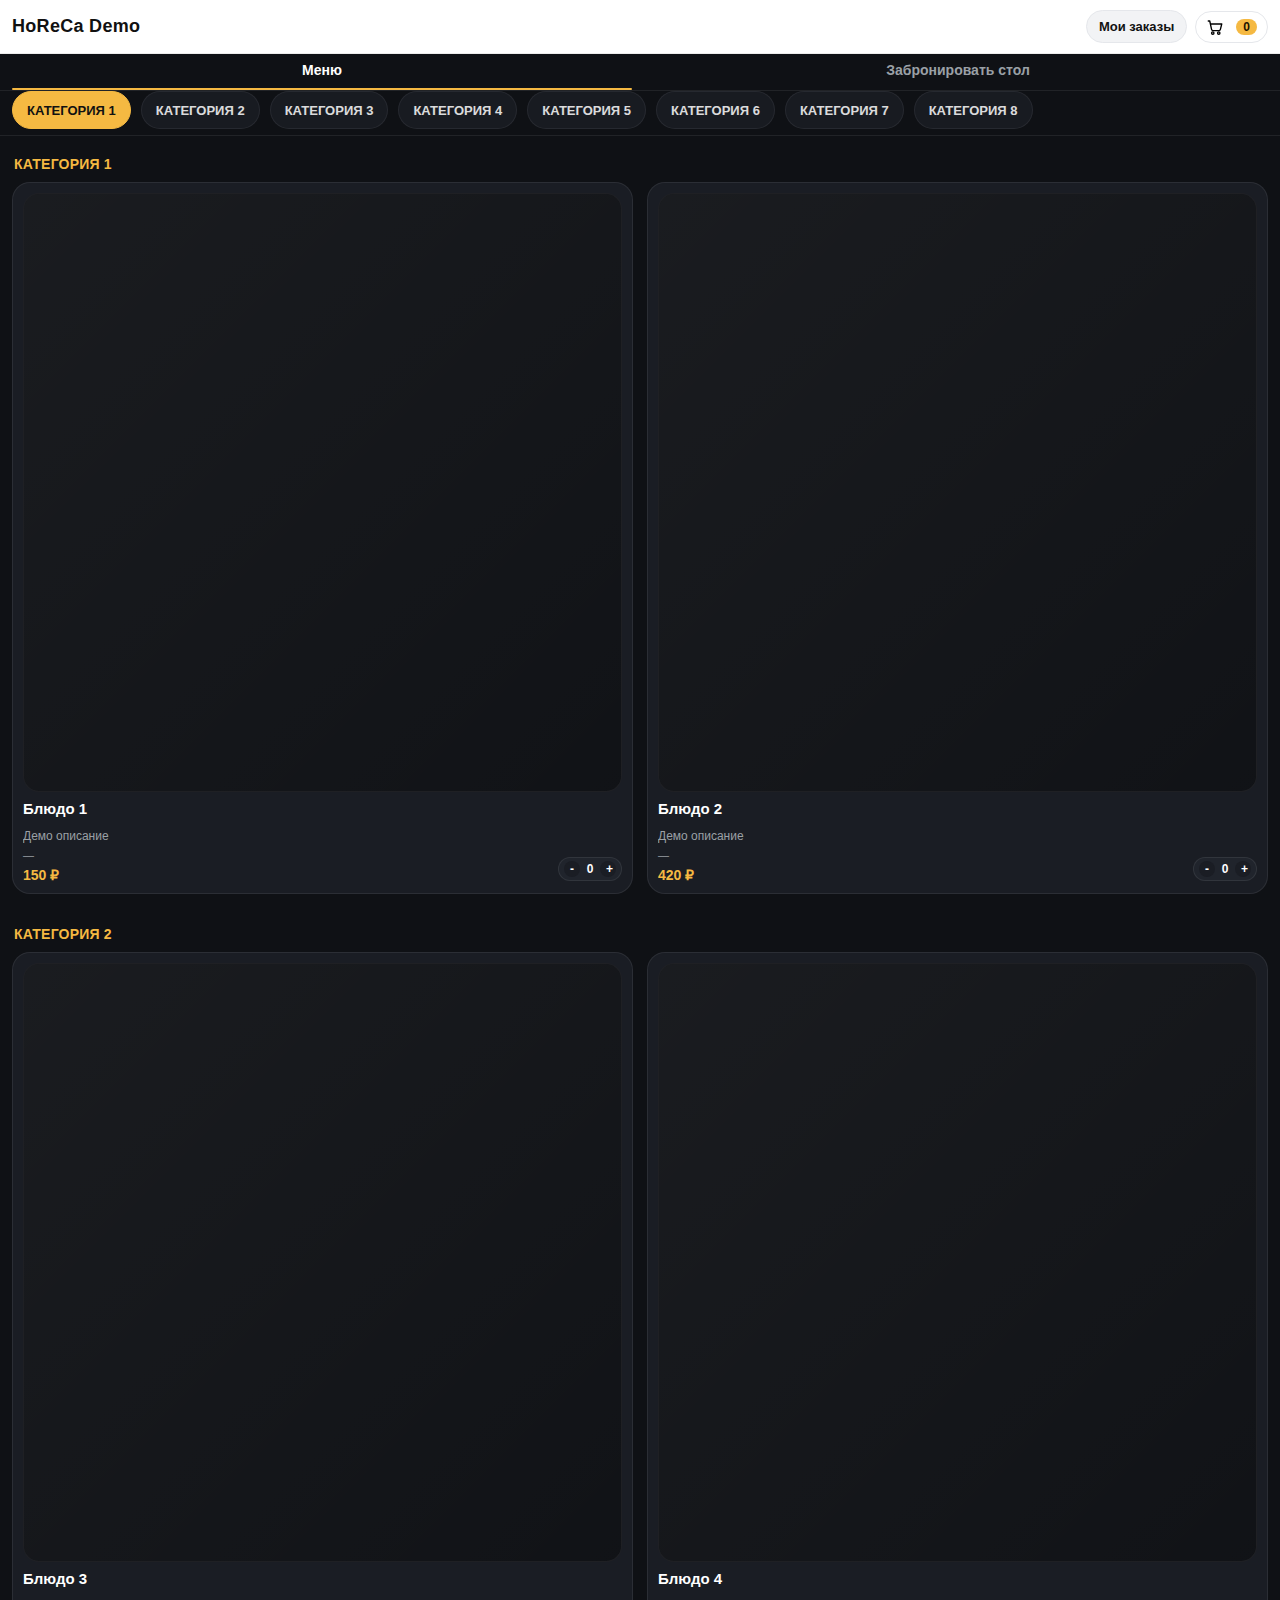
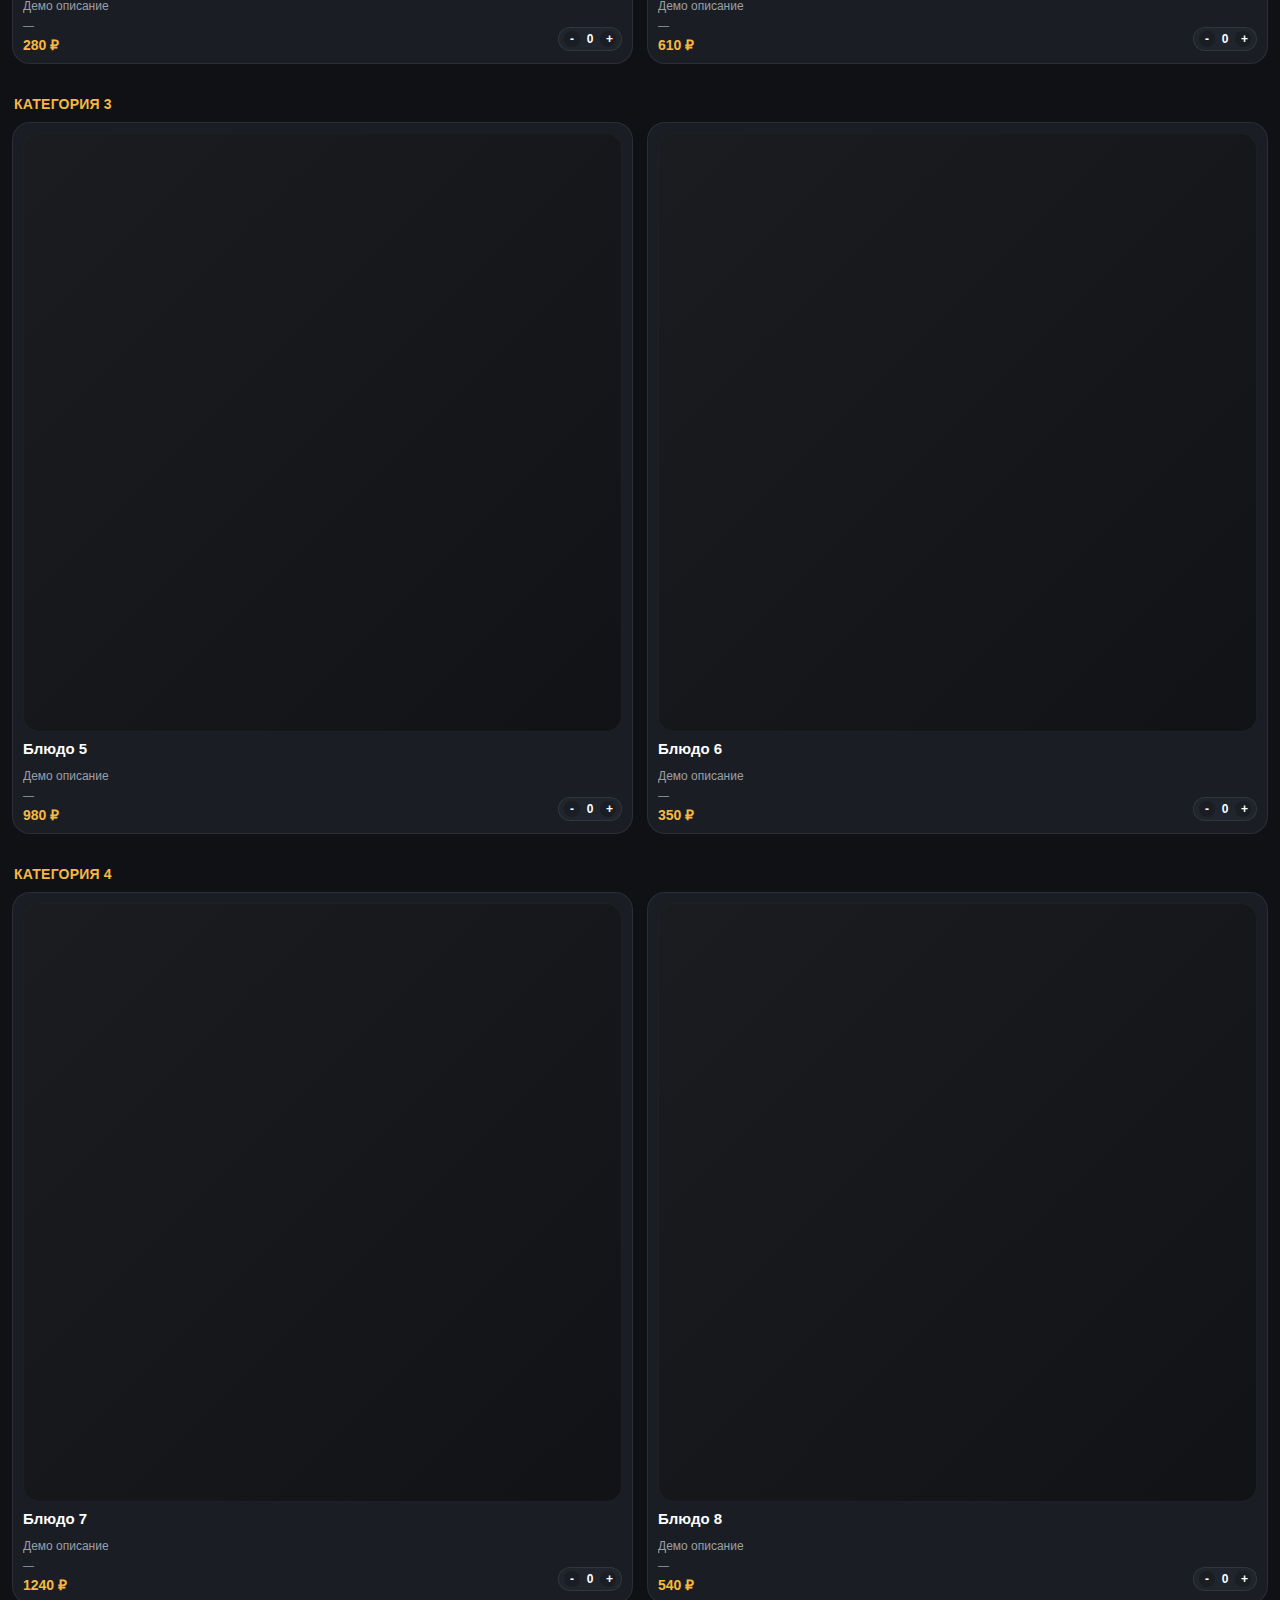
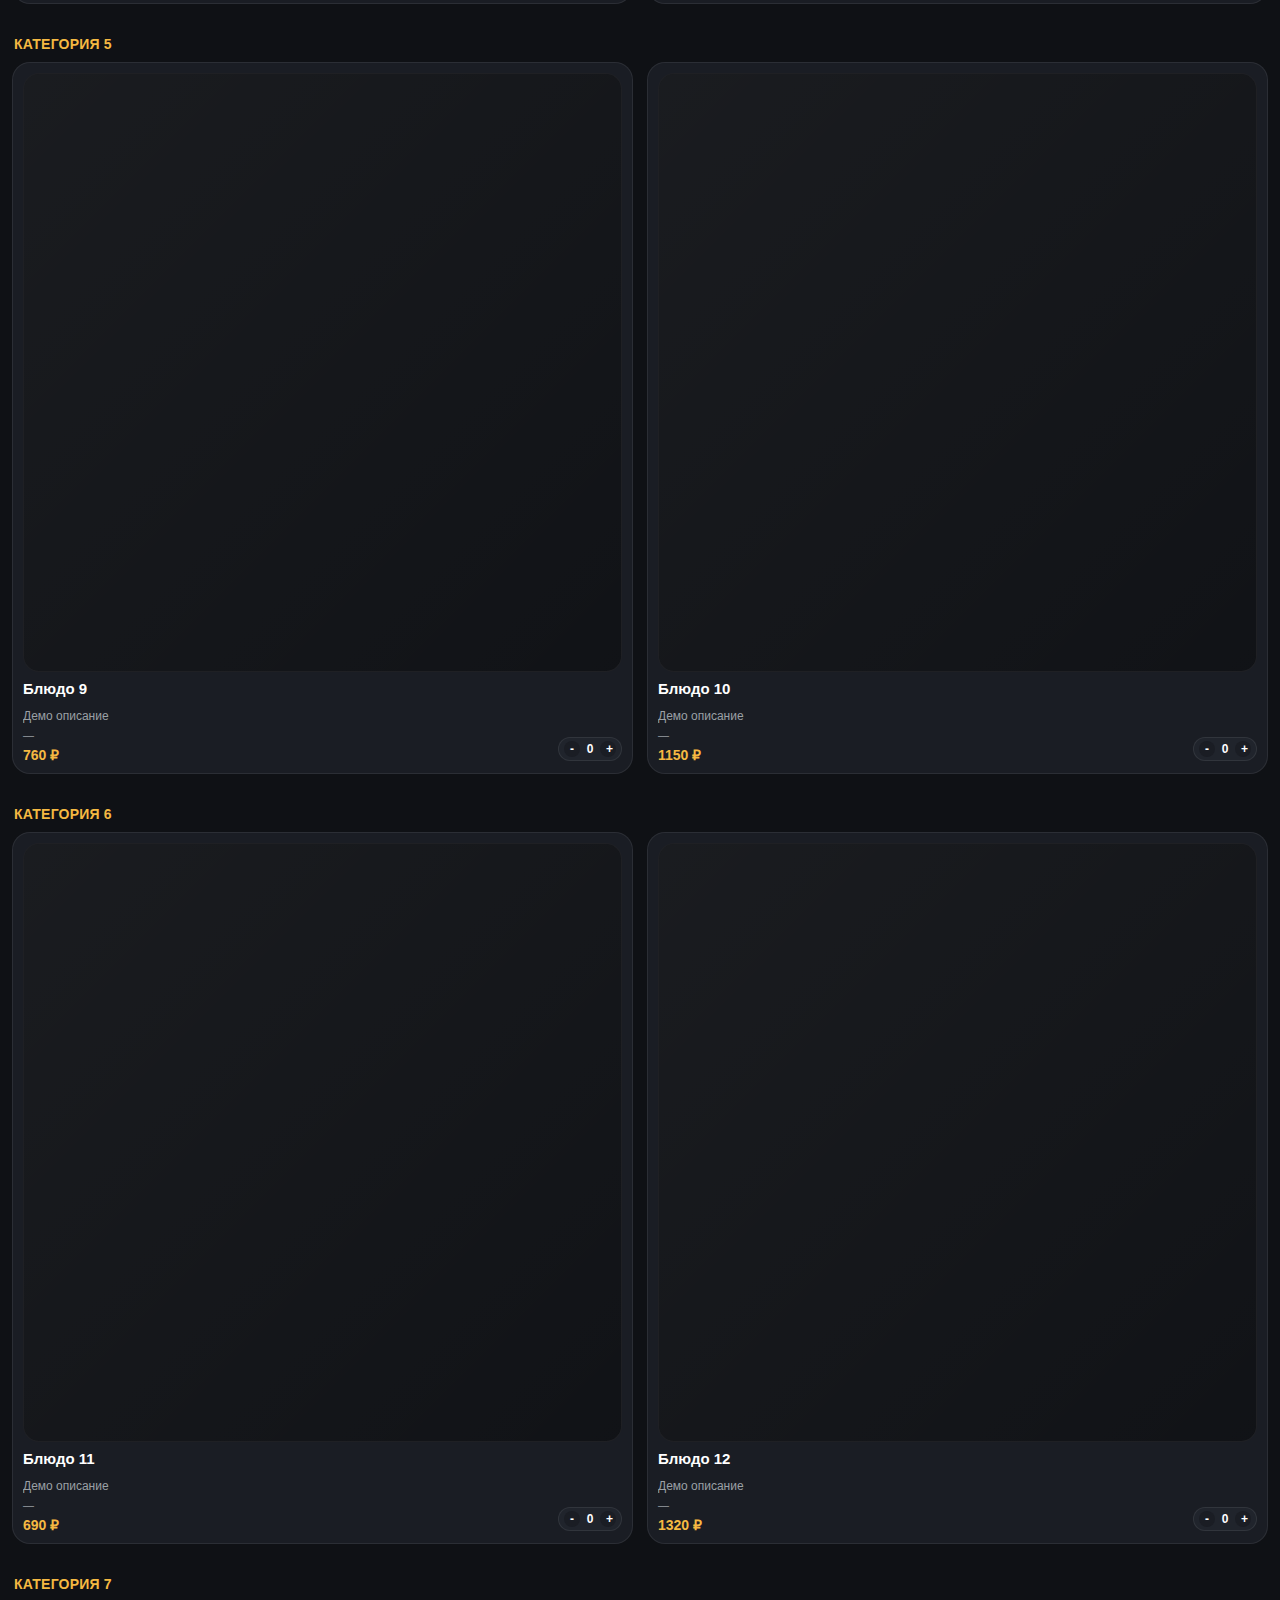
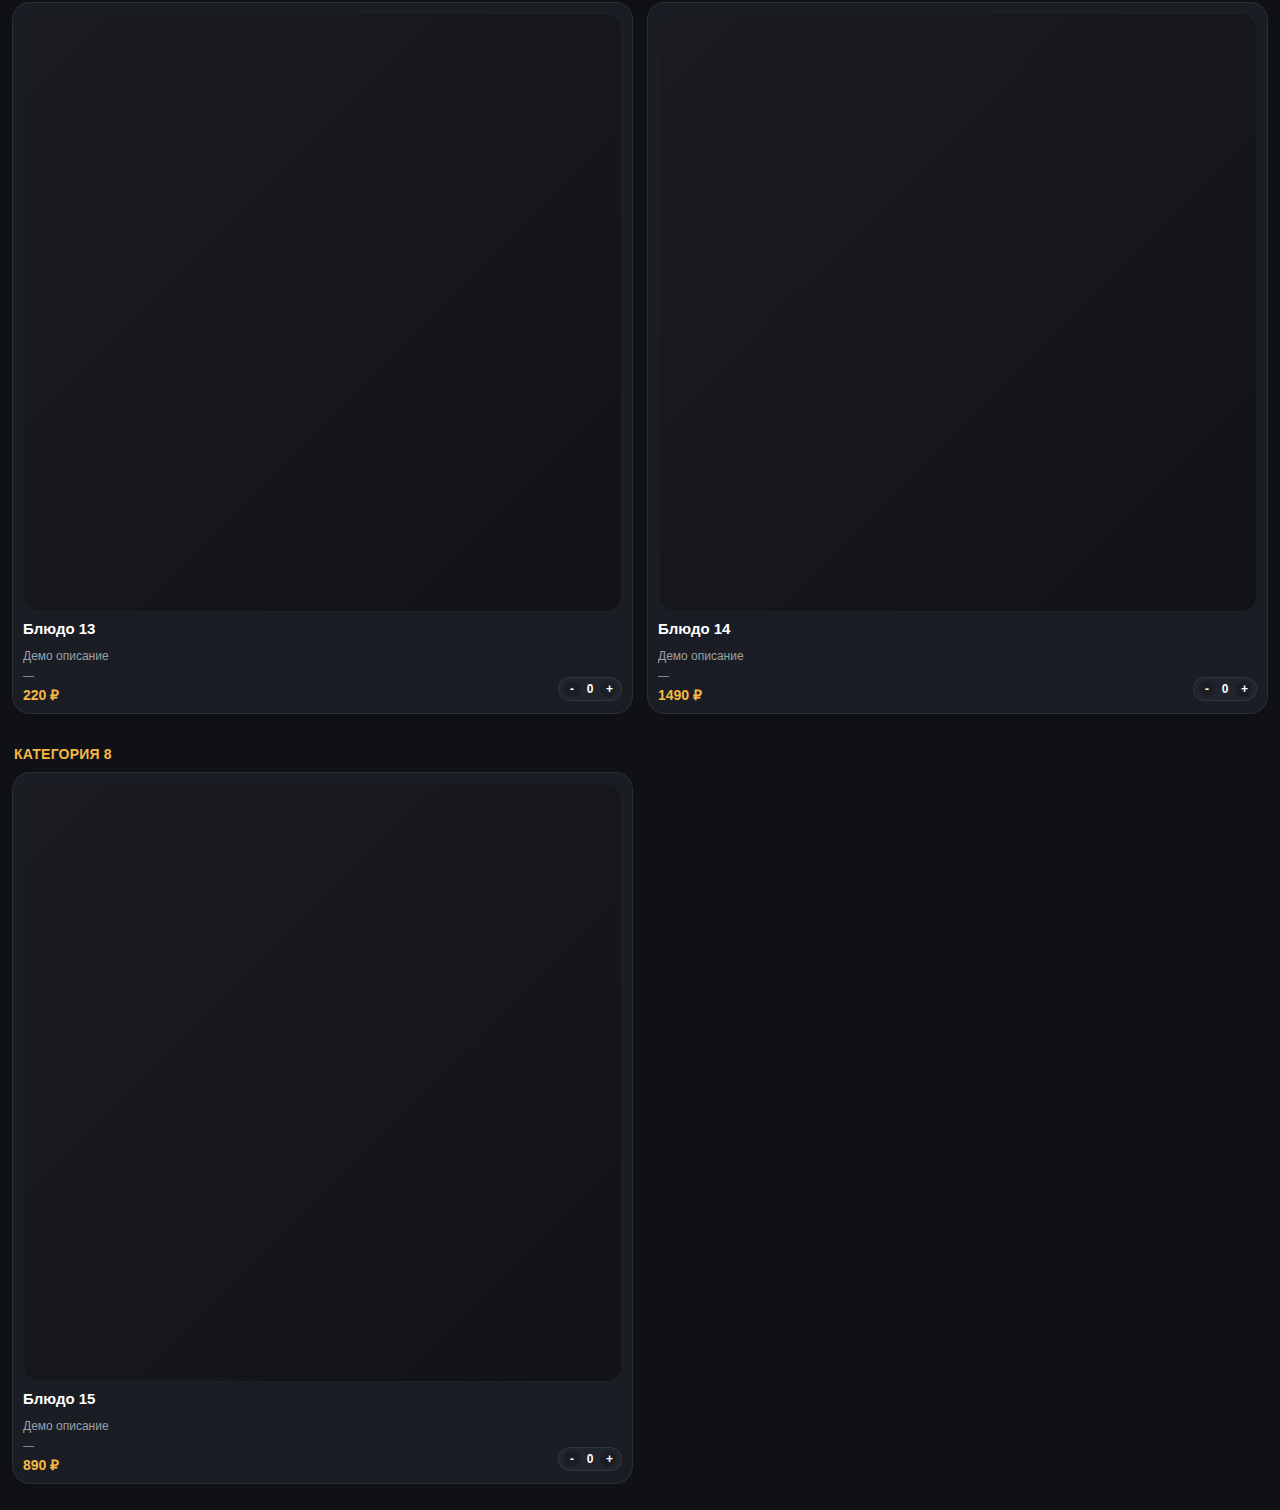
<file: docs/index.html>
<!DOCTYPE html>
<html lang="ru">
<head>
  <meta charset="UTF-8" />
  <meta name="viewport" content="width=device-width, initial-scale=1.0, maximum-scale=1.0, minimum-scale=1.0, user-scalable=no" />
  <title>HoReCa Demo — Меню</title>

  <!-- Telegram WebApp -->
  <script src="https://telegram.org/js/telegram-web-app.js"></script>

  <!-- Styles -->
  <link rel="stylesheet" href="style.css" />
</head>

<body>
  <!-- Верхняя панель -->
  <header class="topbar">
    <div class="topbar-left">
      <div class="topbar-title">HoReCa Demo</div>
    </div>

  <div class="topbar-right">
    <button id="historyButton" class="history-button" type="button">Мои заказы</button>
    <button id="cartButton" class="cart-button" type="button" aria-label="Корзина">
      <img src="cart.svg" alt="" class="cart-icon" />
      <span id="cartCount">0</span>
    </button>
  </div>
  </header>

  <!-- Переключатель -->
  <div class="top-tabs">
    <button id="tabMenu" class="tab-btn active" type="button">Меню</button>
    <button id="tabBooking" class="tab-btn" type="button">Забронировать стол</button>
  </div>

  <!-- Меню -->
  <section id="menuSection">
    <div id="categories" class="categories"></div>
    <main id="menu" class="menu"></main>
  </section>

  <!-- Бронь -->
  <section id="bookingSection" class="booking hidden">
    <div class="booking-card">
      <div class="booking-title">БРОНИРОВАНИЕ СТОЛА</div>

      <div class="booking-block">
        <label>
          Дата *
          <input id="bookingDate" type="text" placeholder="ДД.ММ.ГГГГ" />
        </label>
      </div>

      <div class="booking-block">
        <label>
          Время *
          <input id="bookingTime" type="text" placeholder="ЧЧ:ММ" />
        </label>
      </div>

      <div class="booking-block">
        <label>
          Имя *
          <input id="bookingName" type="text" placeholder="Имя и фамилия гостя" />
        </label>
        <label>
          Телефон *
          <input id="bookingPhone" type="text" placeholder="+7..." />
        </label>
        <label>
          Количество гостей *
          <input id="bookingGuests" type="number" min="1" max="50" placeholder="2" />
        </label>
        <label>
          Комментарий (необязательно)
          <input id="bookingComment" type="text" placeholder="Пожелания по бронированию" />
        </label>
      </div>

      <div id="bookingStatus" class="booking-status"></div>
      <button id="bookingSend" class="send-order" type="button">Забронировать стол</button>
    </div>
  </section>

  <!-- КОРЗИНА -->
  <div id="cartScreen" class="cart hidden">
    <div class="cart-header">
      <button id="closeCart" class="back-btn">← Назад</button>
      <h2>Корзина</h2>
    </div>

    <div id="cartItems" class="cart-items"></div>

    <div class="cart-form">
      <label>
        Telegram
        <div id="tgProfile" class="tg-profile">—</div>
      </label>

      <label>
        Телефон для подтверждения *
        <input id="phoneInput" type="text" placeholder="+7..." />
      </label>

      <label>
        К какому времени приготовить *
        <input id="timeInput" type="text" placeholder="ЧЧ:ММ" />
      </label>

      <label>
        Комментарий (необязательно)
        <input id="commentInput" type="text" placeholder="Без лука" />
      </label>
    </div>

    <div class="cart-footer">
      <div class="cart-total">
        Итого: <span id="totalPrice">0</span> ₽
      </div>
      <div id="statusBox" style="margin-top:10px; opacity:.85; font-size:14px;"></div>
      <button id="sendOrder" class="send-order">
        Отправить предзаказ
      </button>
    </div>
  </div>

  <!-- МОИ ЗАКАЗЫ -->
  <div id="ordersScreen" class="orders hidden">
    <div class="orders-header">
      <button id="closeOrders" class="back-btn">← Назад</button>
      <h2>Мои заказы</h2>
    </div>
    <div id="orderHistory" class="order-history"></div>
  </div>

  <!-- Плавающая корзина -->
  <button id="cartFab" class="cart-fab hidden" type="button">
    <img src="cart.svg" alt="" class="cart-icon" />
    <span class="cart-fab-title">Корзина</span>
    <span class="cart-fab-dot">·</span>
    <span class="cart-fab-total"><span id="cartFabTotal">0</span> ₽</span>
    <span class="cart-fab-count" id="cartFabCount">0</span>
  </button>

  <!-- Скрипты -->
  <script>
    // Пустые значения по умолчанию: API можно подключить позже.
    window.HORECA_API_URL = "https://horeca-order-api.2000sanchezperez.workers.dev";
    window.HORECA_API_KEY = "87654321";
  </script>
  <script>
    // Блокируем двойной тап (iOS Safari) для предотвращения зума
    let __lastTouchEnd = 0;
    document.addEventListener("touchend", function (e) {
      const now = Date.now();
      if (now - __lastTouchEnd < 300) e.preventDefault();
      __lastTouchEnd = now;
    }, { passive: false });
  </script>
  <script defer src="menu.js?v=20260218-4"></script>
  <script defer src="telegram.js?v=20260218-4"></script>
  <script defer src="cart.js?v=20260218-4"></script>
</body>
</html>
</file>
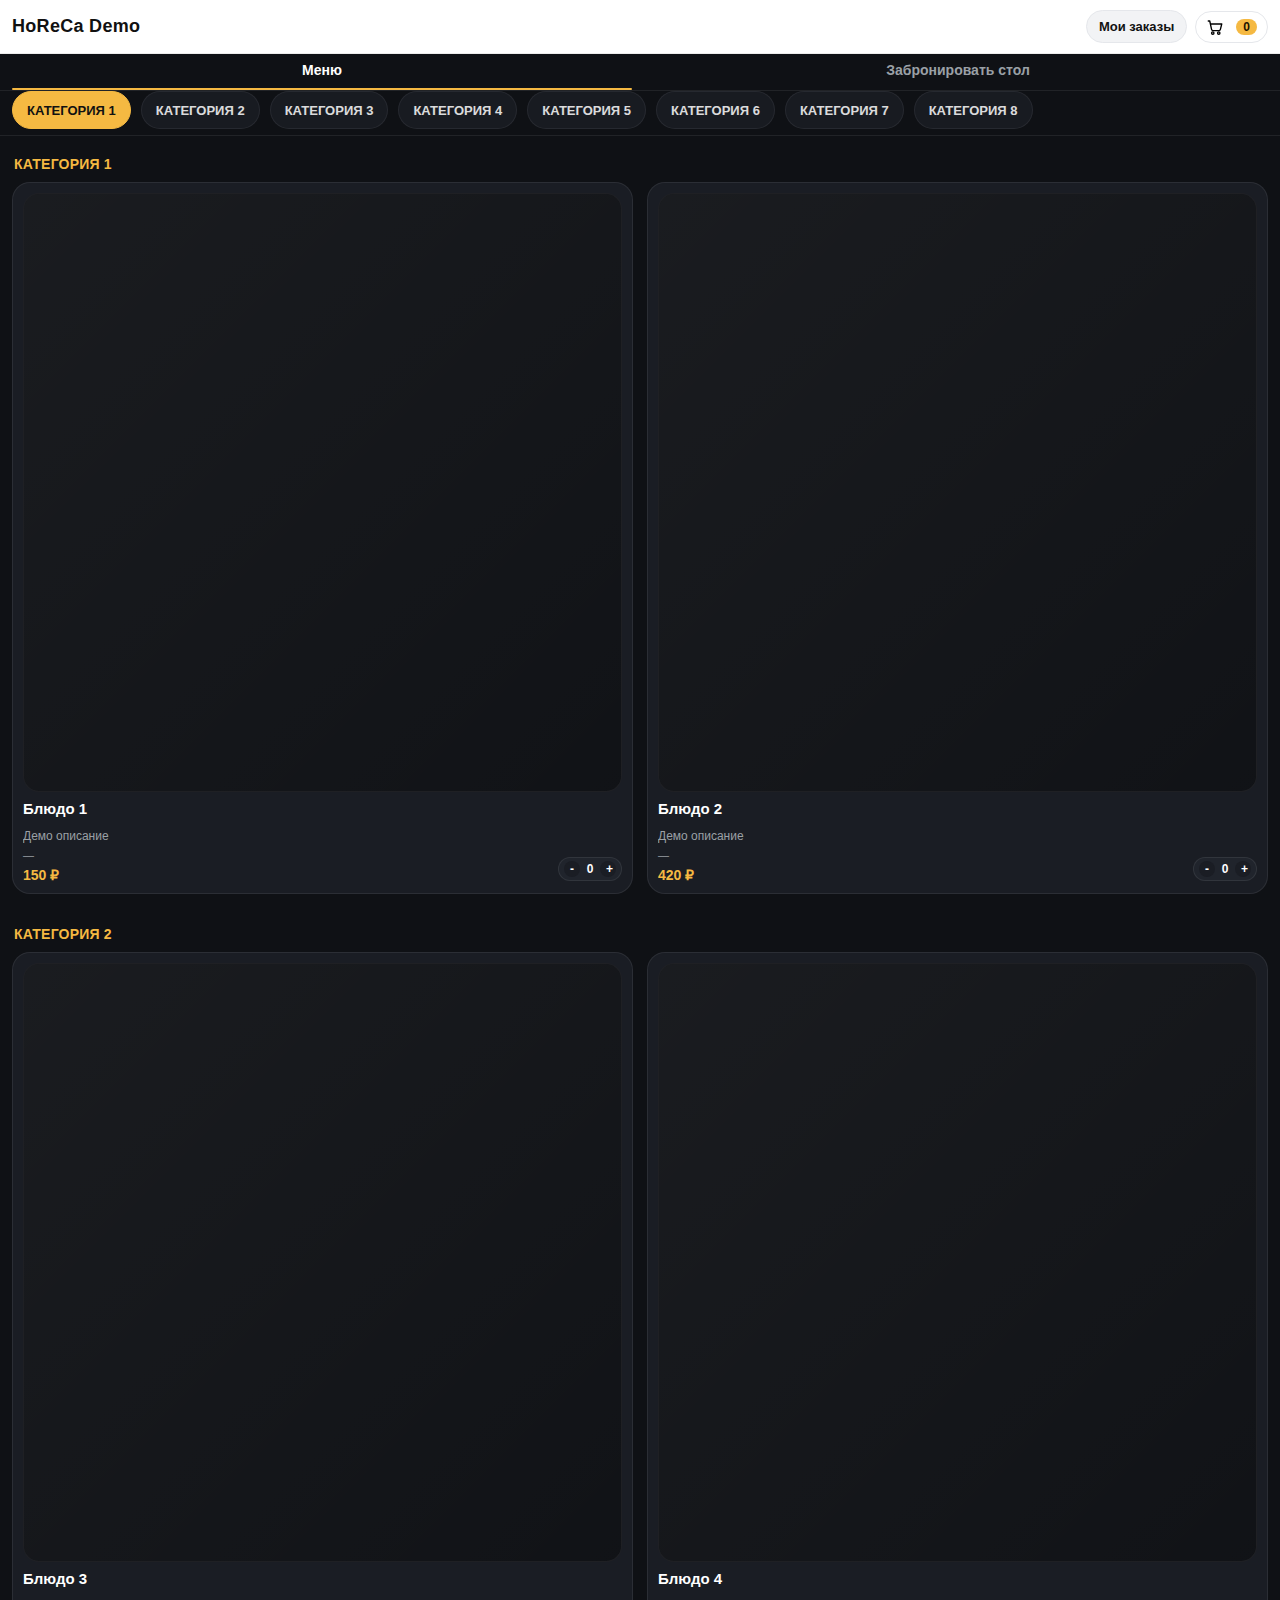
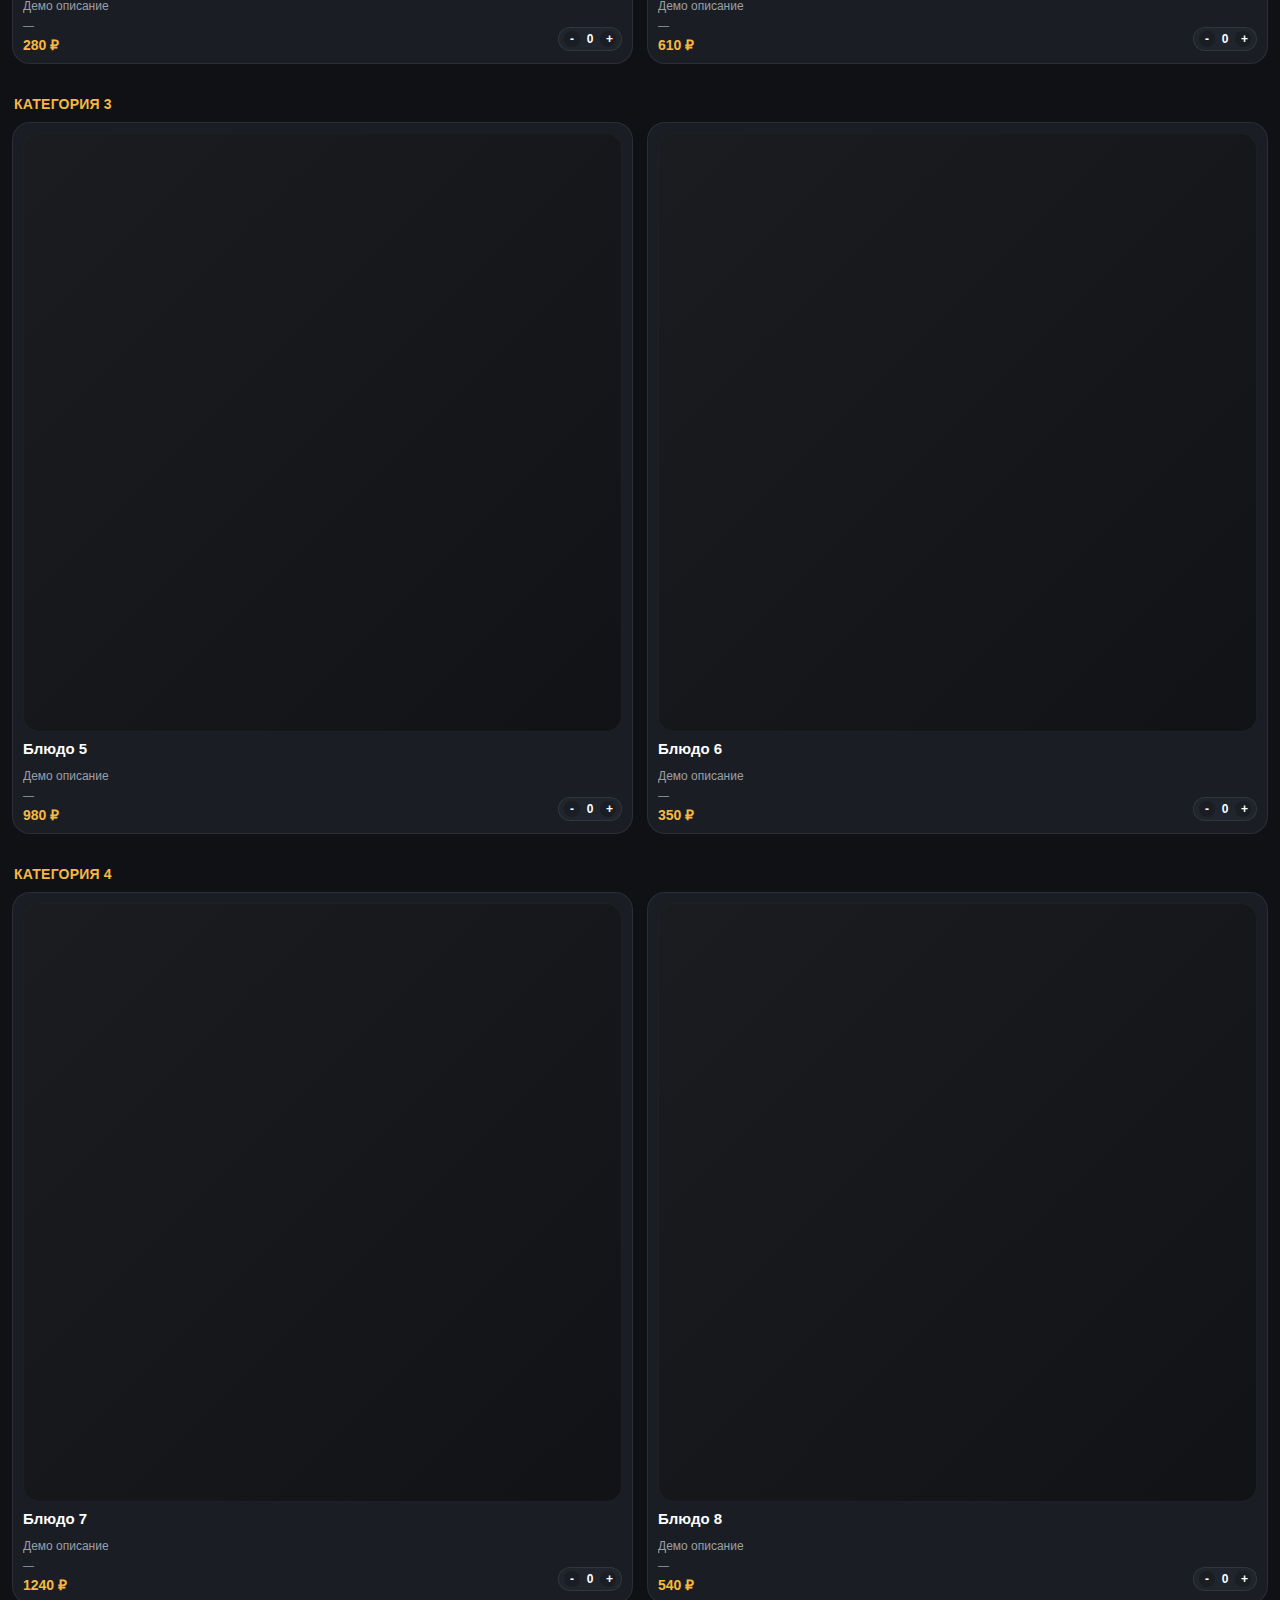
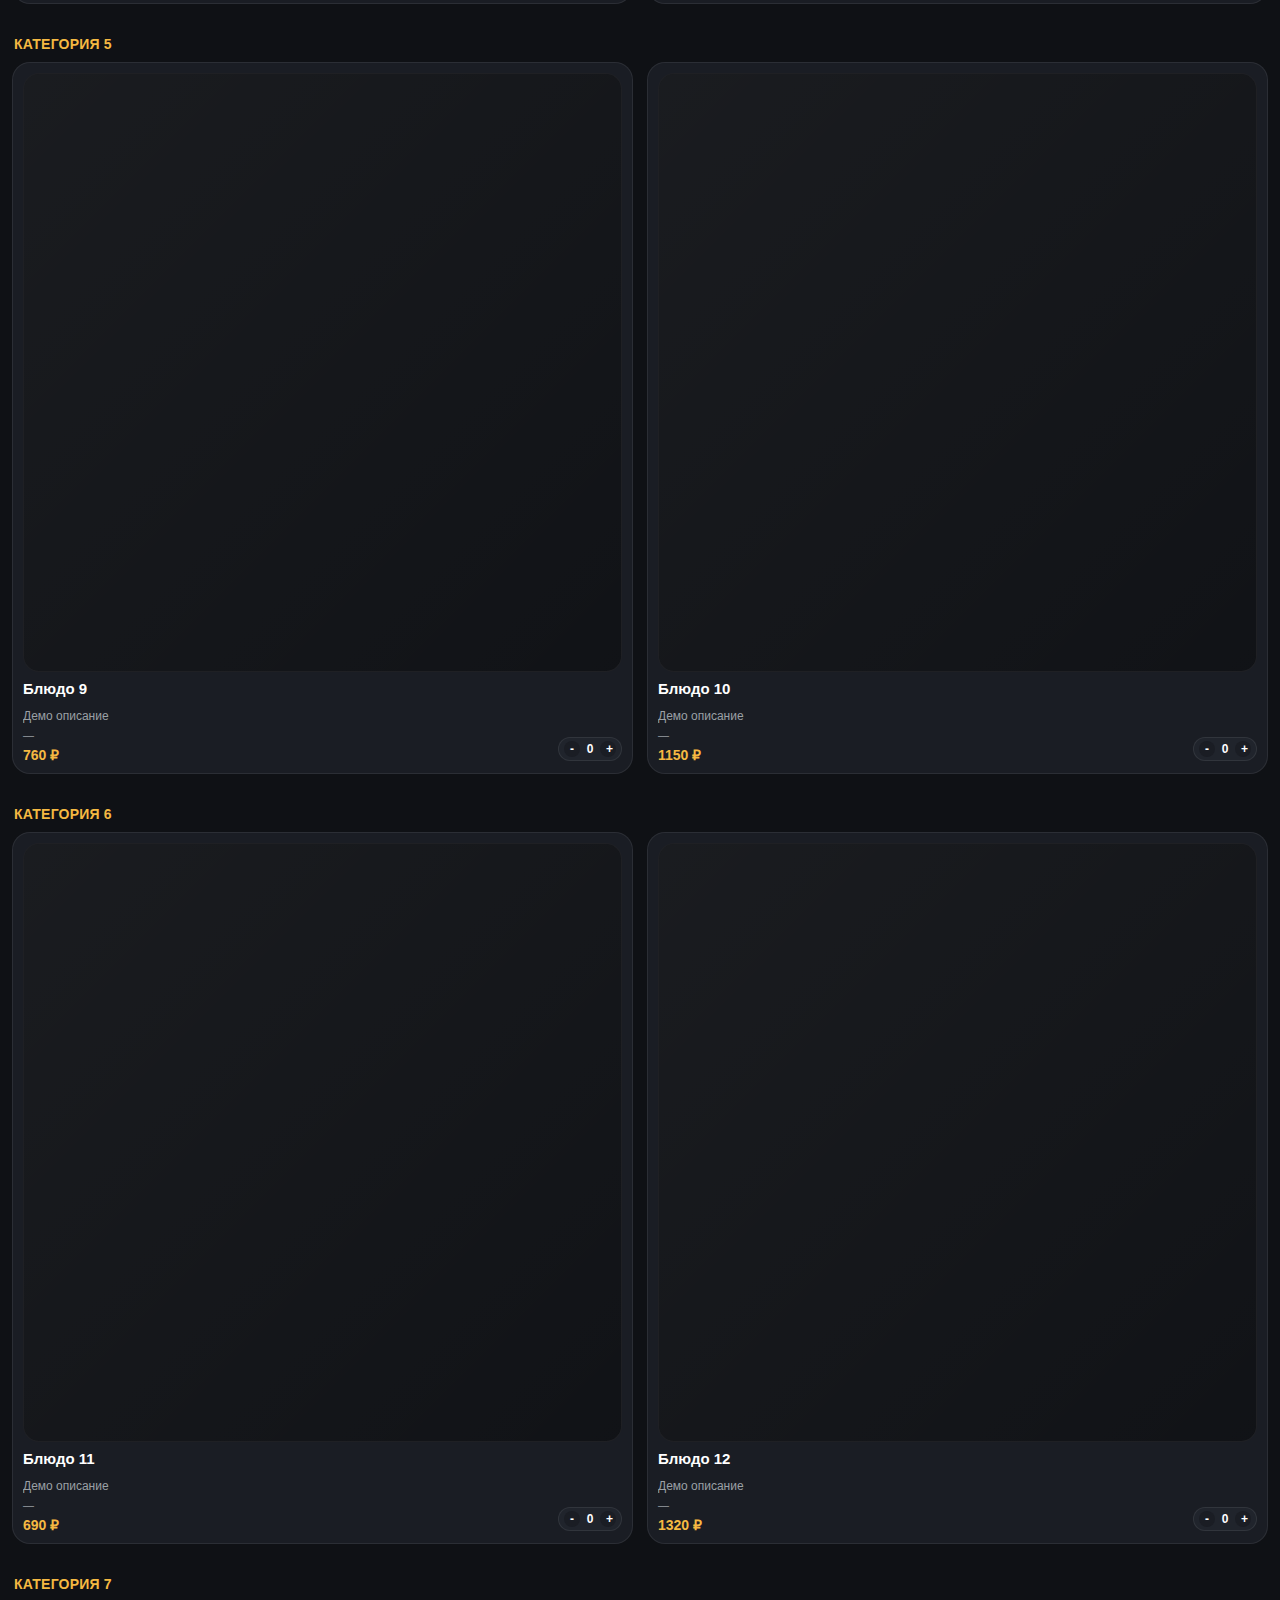
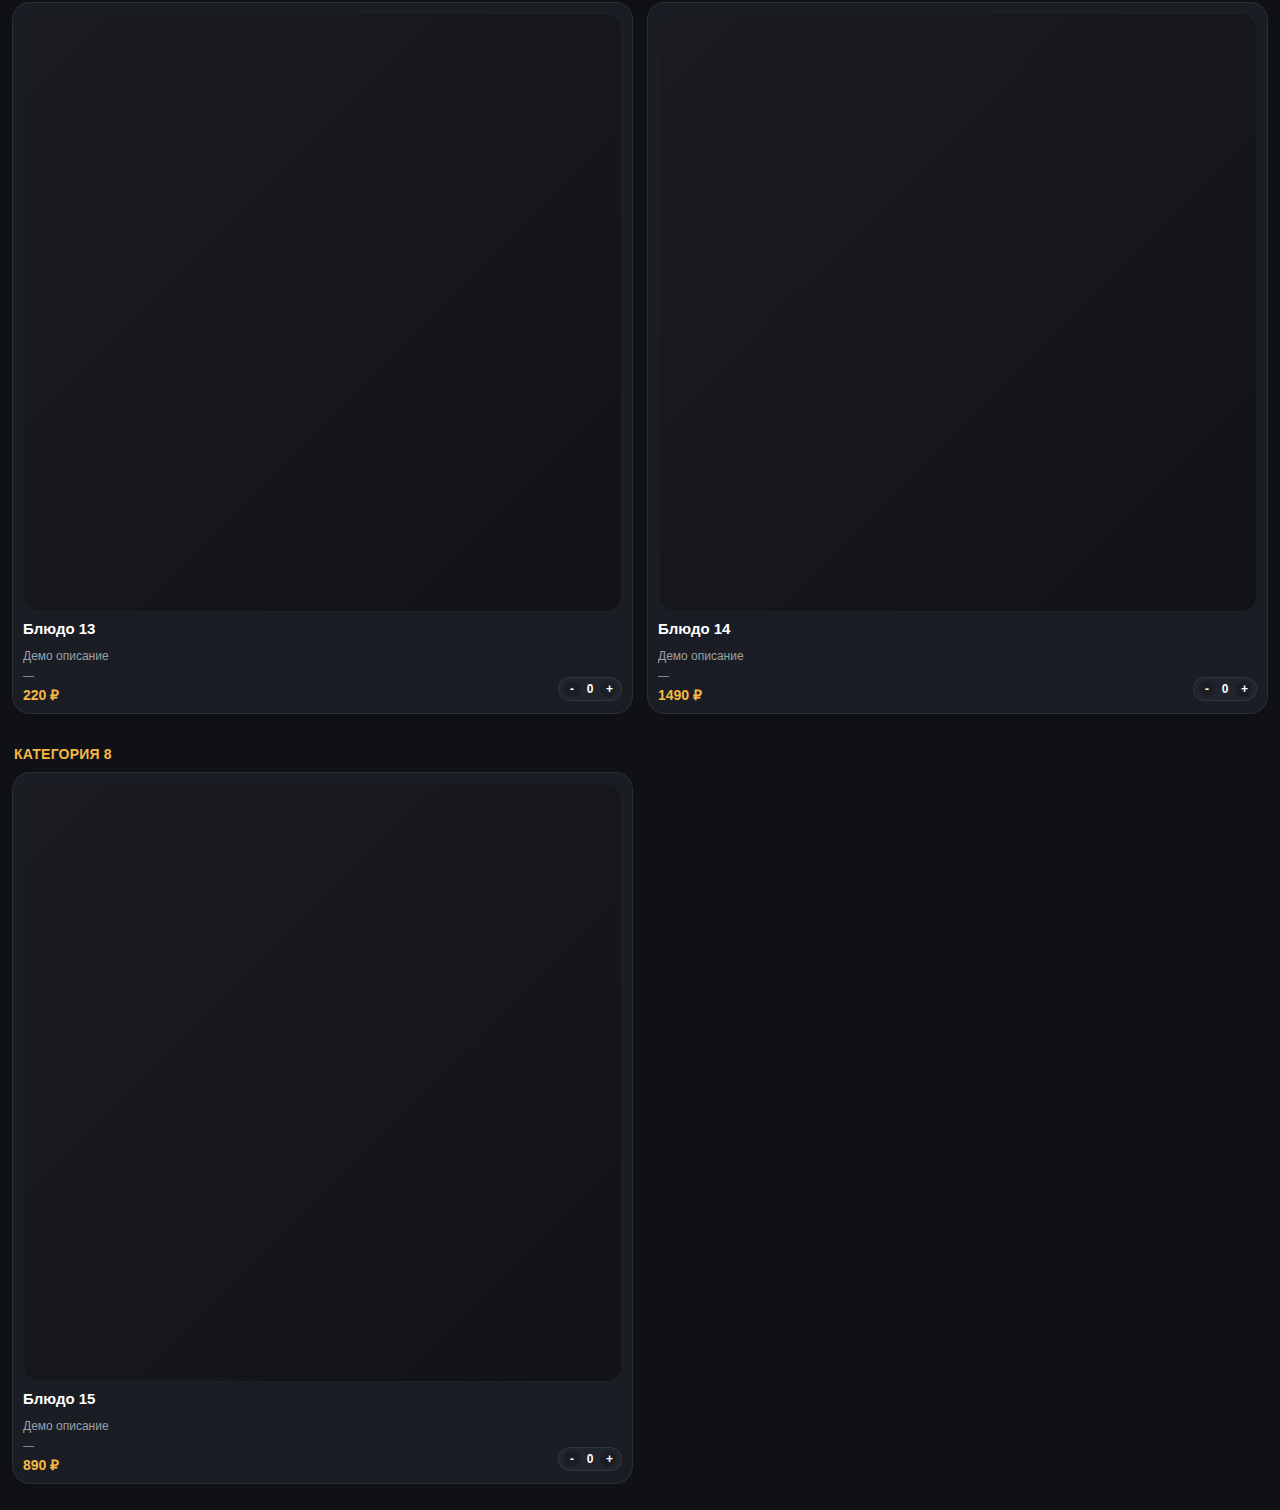
<file: миниапп/index.html>
<!DOCTYPE html>
<html lang="ru">
<head>
  <meta charset="UTF-8" />
  <meta name="viewport" content="width=device-width, initial-scale=1.0, maximum-scale=1.0, minimum-scale=1.0, user-scalable=no" />
  <title>HoReCa Demo — Меню</title>

  <!-- Telegram WebApp -->
  <script src="https://telegram.org/js/telegram-web-app.js"></script>

  <!-- Styles -->
  <link rel="stylesheet" href="style.css" />
</head>

<body>
  <!-- Верхняя панель -->
  <header class="topbar">
    <div class="topbar-left">
      <div class="topbar-title">HoReCa Demo</div>
    </div>

  <div class="topbar-right">
    <button id="historyButton" class="history-button" type="button">Мои заказы</button>
    <button id="cartButton" class="cart-button" type="button" aria-label="Корзина">
      <img src="cart.svg" alt="" class="cart-icon" />
      <span id="cartCount">0</span>
    </button>
  </div>
  </header>

  <!-- Переключатель -->
  <div class="top-tabs">
    <button id="tabMenu" class="tab-btn active" type="button">Меню</button>
    <button id="tabBooking" class="tab-btn" type="button">Забронировать стол</button>
  </div>

  <!-- Меню -->
  <section id="menuSection">
    <div id="categories" class="categories"></div>
    <main id="menu" class="menu"></main>
  </section>

  <!-- Бронь -->
  <section id="bookingSection" class="booking hidden">
    <div class="booking-card">
      <div class="booking-title">БРОНИРОВАНИЕ СТОЛА</div>

      <div class="booking-block">
        <label>
          Дата *
          <input id="bookingDate" type="text" placeholder="ДД.ММ.ГГГГ" />
        </label>
      </div>

      <div class="booking-block">
        <label>
          Время *
          <input id="bookingTime" type="text" placeholder="ЧЧ:ММ" />
        </label>
      </div>

      <div class="booking-block">
        <label>
          Имя *
          <input id="bookingName" type="text" placeholder="Имя и фамилия гостя" />
        </label>
        <label>
          Телефон *
          <input id="bookingPhone" type="text" placeholder="+7..." />
        </label>
        <label>
          Количество гостей *
          <input id="bookingGuests" type="number" min="1" max="50" placeholder="2" />
        </label>
        <label>
          Комментарий (необязательно)
          <input id="bookingComment" type="text" placeholder="Пожелания по бронированию" />
        </label>
      </div>

      <div id="bookingStatus" class="booking-status"></div>
      <button id="bookingSend" class="send-order" type="button">Забронировать стол</button>
    </div>
  </section>

  <!-- КОРЗИНА -->
  <div id="cartScreen" class="cart hidden">
    <div class="cart-header">
      <button id="closeCart" class="back-btn">← Назад</button>
      <h2>Корзина</h2>
    </div>

    <div id="cartItems" class="cart-items"></div>

    <div class="cart-form">
      <label>
        Telegram
        <div id="tgProfile" class="tg-profile">—</div>
      </label>

      <label>
        Телефон для подтверждения *
        <input id="phoneInput" type="text" placeholder="+7..." />
      </label>

      <label>
        К какому времени приготовить *
        <input id="timeInput" type="text" placeholder="ЧЧ:ММ" />
      </label>

      <label>
        Комментарий (необязательно)
        <input id="commentInput" type="text" placeholder="Без лука" />
      </label>
    </div>

    <div class="cart-footer">
      <div class="cart-total">
        Итого: <span id="totalPrice">0</span> ₽
      </div>
      <div id="statusBox" style="margin-top:10px; opacity:.85; font-size:14px;"></div>
      <button id="sendOrder" class="send-order">
        Отправить предзаказ
      </button>
    </div>
  </div>

  <!-- МОИ ЗАКАЗЫ -->
  <div id="ordersScreen" class="orders hidden">
    <div class="orders-header">
      <button id="closeOrders" class="back-btn">← Назад</button>
      <h2>Мои заказы</h2>
    </div>
    <div id="orderHistory" class="order-history"></div>
  </div>

  <!-- Плавающая корзина -->
  <button id="cartFab" class="cart-fab hidden" type="button">
    <img src="cart.svg" alt="" class="cart-icon" />
    <span class="cart-fab-title">Корзина</span>
    <span class="cart-fab-dot">·</span>
    <span class="cart-fab-total"><span id="cartFabTotal">0</span> ₽</span>
    <span class="cart-fab-count" id="cartFabCount">0</span>
  </button>

  <!-- Скрипты -->
  <script>
    // Пустые значения по умолчанию: API можно подключить позже.
    window.HORECA_API_URL = "https://horeca-order-api.2000sanchezperez.workers.dev";
    window.HORECA_API_KEY = "87654321";
  </script>
  <script>
    // Блокируем двойной тап (iOS Safari) для предотвращения зума
    let __lastTouchEnd = 0;
    document.addEventListener("touchend", function (e) {
      const now = Date.now();
      if (now - __lastTouchEnd < 300) e.preventDefault();
      __lastTouchEnd = now;
    }, { passive: false });
  </script>
  <script defer src="menu.js?v=20260131-demo"></script>
  <script defer src="telegram.js?v=20260131-demo"></script>
  <script defer src="cart.js?v=20260131-demo"></script>
</body>
</html>
</file>
<file: docs/style.css>
/* =========================
   ОСНОВНЫЕ ПЕРЕМЕННЫЕ
========================= */
:root {
  --bg: #0f1115;
  --panel: #1a1d24;
  --panel-2: #20242c;
  --text: #ffffff;
  --muted: #9aa0a6;
  --accent: #f5b942;
  --border: rgba(255, 255, 255, 0.08);
}

/* =========================
   BASE
========================= */
* {
  box-sizing: border-box;
}

body {
  margin: 0;
  font-family: -apple-system, BlinkMacSystemFont, "Segoe UI", Roboto, Arial, sans-serif;
  background: var(--bg);
  color: var(--text);
  touch-action: manipulation;
}

/* =========================
   TOP BAR
========================= */
.topbar {
  display: flex;
  justify-content: space-between;
  align-items: center;
  padding: 10px 12px;
  background: #ffffff;
  border-bottom: 1px solid #ececec;
}

.topbar-left {
  flex: 1;
  min-width: 0;
  margin-right: 10px;
  padding: 6px 0;
  overflow: hidden;
}

.topbar-title {
  font-size: 18px;
  font-weight: 800;
  letter-spacing: 0.3px;
  color: #111111;
  white-space: nowrap;
  overflow: hidden;
  text-overflow: ellipsis;
}

.topbar-right {
  display: flex;
  align-items: center;
  gap: 8px;
  position: relative;
  z-index: 2;
}

.history-button {
  background: #f2f3f5;
  color: #111111;
  border: 1px solid #e5e7eb;
  border-radius: 999px;
  padding: 8px 12px;
  font-size: 13px;
  font-weight: 800;
}

.history-button.hidden {
  display: none;
}

.brand {
  font-size: 18px;
  font-weight: 900;
  letter-spacing: 0.5px;
}

.subtitle {
  font-size: 12px;
  color: var(--muted);
}

/* =========================
   CART BUTTON
========================= */
.cart-button {
  background: #ffffff;
  color: #111111;
  border: 1px solid #e5e7eb;
  border-radius: 999px;
  padding: 6px 10px;
  font-size: 14px;
  font-weight: 800;
  display: inline-flex;
  align-items: center;
  gap: 6px;
  line-height: 1;
}

.cart-button span {
  margin-left: 0;
  background: var(--accent);
  color: #1a1300;
  border-radius: 999px;
  padding: 2px 6px;
  font-size: 12px;
  font-weight: 900;
}

.cart-icon {
  width: 18px;
  height: 18px;
  object-fit: contain;
  display: inline-block;
}

.cart-button span {
  margin-left: 6px;
  background: var(--accent);
  color: #1a1300;
  border-radius: 999px;
  padding: 2px 7px;
  font-size: 12px;
  font-weight: 900;
}

/* =========================
   CATEGORIES
========================= */
.categories {
  display: flex;
  gap: 10px;
  overflow-x: auto;
  padding: 0 12px 6px;
  scrollbar-width: none;
  position: sticky;
  top: 0;
  z-index: 8;
  background: var(--bg);
  border-bottom: 1px solid var(--border);
}

.categories::-webkit-scrollbar {
  display: none;
}

.top-tabs {
  display: flex;
  gap: 16px;
  padding: 0 12px 0;
  border-bottom: 1px solid var(--border);
  z-index: 9;
  background: var(--bg);
}

.tab-btn {
  flex: 1;
  border: none;
  background: transparent;
  color: var(--muted);
  padding: 8px 0 12px;
  font-weight: 700;
  font-size: 14px;
  position: relative;
}

.tab-btn.active {
  color: var(--text);
}

.tab-btn.active::after {
  content: "";
  position: absolute;
  left: 0;
  right: 0;
  bottom: 0;
  height: 2px;
  background: var(--accent);
  border-radius: 2px;
}

.category {
  height: 38px;
  padding: 0 14px;
  border-radius: 20px;
  border: 1px solid var(--border);
  background: var(--panel);
  font-size: 13px;
  font-weight: 700;
  white-space: nowrap;
  display: inline-flex;
  align-items: center;
  opacity: 0.85;
}

.category.active {
  opacity: 1;
  border-color: var(--accent);
  background: var(--accent);
  color: #111111;
}

/* =========================
   MENU
========================= */
.menu {
  padding: 10px 12px 16px;
  display: flex;
  flex-direction: column;
  gap: 12px;
}

.category-title {
  font-weight: 800;
  font-size: 14px;
  letter-spacing: 0.2px;
  margin: 10px 2px 10px;
  color: var(--accent);
}

.menu-grid {
  display: grid;
  grid-template-columns: repeat(2, minmax(0, 1fr));
  gap: 14px;
}

.menu-item {
  background: var(--panel);
  border: 1px solid var(--border);
  border-radius: 18px;
  padding: 10px;
  margin-bottom: 10px;
  display: flex;
  flex-direction: column;
  gap: 8px;
}

.menu-image {
  width: 100%;
  aspect-ratio: 1 / 1;
  border-radius: 16px;
  overflow: hidden;
  background: #0c0e12;
  border: 1px solid var(--border);
}

.menu-image img {
  width: 100%;
  height: 100%;
  object-fit: cover;
  display: block;
}

.menu-image-placeholder {
  width: 100%;
  height: 100%;
  background: linear-gradient(135deg, rgba(255,255,255,0.06), rgba(255,255,255,0.02));
}

.menu-content {
  display: flex;
  flex-direction: column;
  gap: 6px;
  flex: 1;
}

.menu-title {
  font-weight: 800;
  font-size: 15px;
}

@media (max-width: 420px) {
  .menu-grid {
    grid-template-columns: repeat(2, minmax(0, 1fr));
  }
}

.menu-desc {
  font-size: 12px;
  color: var(--muted);
  margin-top: 6px;
  display: -webkit-box;
  -webkit-line-clamp: 2;
  -webkit-box-orient: vertical;
  overflow: hidden;
}

.menu-bottom {
  display: flex;
  justify-content: space-between;
  align-items: flex-end;
  margin-top: auto;
}

.menu-meta {
  display: flex;
  flex-direction: column;
  gap: 6px;
}

.controls {
  align-self: flex-end;
  margin-bottom: 2px;
}

.menu-weight {
  font-size: 11px;
  color: var(--muted);
}

.menu-price {
  font-weight: 900;
  font-size: 14px;
  color: var(--accent);
}

/* =========================
   CONTROLS
========================= */
.controls {
  display: flex;
  align-items: center;
  gap: 4px;
  background: var(--panel-2);
  border: 1px solid var(--border);
  border-radius: 999px;
  padding: 3px 5px;
}

.controls button {
  width: 16px;
  height: 16px;
  border-radius: 50%;
  border: none;
  background: var(--panel);
  color: var(--text);
  font-size: 12px;
  font-weight: 900;
}

.controls span {
  min-width: 12px;
  text-align: center;
  font-weight: 800;
  font-size: 12px;
}

/* =========================
   CART SCREEN
========================= */
.cart {
  position: fixed;
  inset: 0;
  background: var(--bg);
  z-index: 100;
  display: flex;
  flex-direction: column;
}

.orders {
  position: fixed;
  inset: 0;
  background: var(--bg);
  z-index: 100;
  display: flex;
  flex-direction: column;
}

/* плавающая корзина */
.cart-fab {
  position: fixed;
  right: 12px;
  bottom: 12px;
  z-index: 90;
  display: inline-flex;
  align-items: center;
  gap: 8px;
  padding: 12px 16px;
  border-radius: 999px;
  border: 1px solid rgba(0,0,0,0.08);
  background: #f2f3f5;
  color: #111111;
  box-shadow: 0 10px 24px rgba(0, 0, 0, 0.25);
  font-weight: 800;
}


.cart-fab-title {
  font-size: 14px;
}

.cart-fab-dot {
  opacity: 0.6;
}

.cart-fab-count {
  display: none;
}

.cart-fab-total {
  font-size: 14px;
  font-weight: 900;
}

.hidden {
  display: none;
}

.cart-header {
  display: flex;
  align-items: center;
  gap: 12px;
  padding: 14px;
  border-bottom: 1px solid var(--border);
  background: var(--panel);
}

.orders-header {
  display: flex;
  align-items: center;
  gap: 12px;
  padding: 14px;
  border-bottom: 1px solid var(--border);
  background: var(--panel);
}

.back-btn {
  border: none;
  background: var(--panel-2);
  color: var(--text);
  padding: 6px 10px;
  border-radius: 10px;
  font-weight: 700;
}

/* =========================
   CART ITEMS
========================= */
.cart-items {
  flex: 1;
  overflow-y: auto;
  padding: 12px;
}

.order-history {
  padding: 12px;
}

.history-title {
  font-weight: 900;
  font-size: 14px;
  margin: 6px 0 10px;
}

.history-item {
  background: var(--panel);
  border: 1px solid var(--border);
  border-radius: 12px;
  padding: 10px;
  margin-bottom: 8px;
}

.history-meta {
  font-size: 12px;
  color: var(--muted);
  margin-bottom: 6px;
}

.history-actions {
  display: flex;
  justify-content: flex-end;
}

.history-repeat {
  background: var(--accent);
  border: none;
  color: #1a1300;
  font-weight: 900;
  padding: 8px 12px;
  border-radius: 10px;
}

.cart-item {
  background: var(--panel);
  border: 1px solid var(--border);
  border-radius: 12px;
  padding: 10px;
  margin-bottom: 10px;
}

.cart-item-title {
  font-weight: 800;
}

.cart-item-sub {
  font-size: 12px;
  color: var(--muted);
  margin-top: 4px;
}

/* =========================
   CART FORM
========================= */
.cart-form {
  padding: 12px;
  border-top: 1px solid var(--border);
}

.cart-form label {
  display: block;
  font-size: 12px;
  color: var(--muted);
  margin-bottom: 8px;
}

.booking {
  padding: 12px;
}

.booking-card {
  background: var(--panel);
  border: 1px solid var(--border);
  border-radius: 14px;
  padding: 12px;
  display: flex;
  flex-direction: column;
  gap: 4px;
}

.booking-title {
  font-weight: 900;
  font-size: 16px;
  margin-bottom: 10px;
}

.booking-block {
  background: var(--panel-2);
  border: 1px solid var(--border);
  border-radius: 16px;
  padding: 12px;
  margin-bottom: 10px;
}

.booking-label {
  font-size: 14px;
  font-weight: 800;
  color: var(--text);
  margin-bottom: 10px;
}

.booking-hidden-input {
  position: absolute;
  left: -9999px;
  width: 1px;
  height: 1px;
  opacity: 0;
}

.booking-card label {
  display: block;
  font-size: 12px;
  color: var(--muted);
  margin-bottom: 8px;
}

.booking-card input {
  width: 100%;
  margin-top: 4px;
  padding: 10px;
  border-radius: 10px;
  border: 1px solid var(--border);
  background: var(--panel-2);
  color: var(--text);
}

.booking-status {
  margin: 8px 0;
  font-size: 13px;
  color: var(--muted);
}

#bookingSend {
  position: sticky;
  bottom: 12px;
  width: 100%;
  margin-top: 6px;
}

.booking-modal {
  position: fixed;
  inset: 0;
  background: rgba(0, 0, 0, 0.6);
  z-index: 200;
  display: flex;
  align-items: center;
  justify-content: center;
  padding: 16px;
}

.booking-modal-card {
  width: 100%;
  max-width: 360px;
  background: var(--panel);
  border: 1px solid var(--border);
  border-radius: 16px;
  padding: 16px;
}

.booking-modal-title {
  font-weight: 800;
  margin-bottom: 10px;
}

.booking-modal-input {
  width: 100%;
  padding: 12px;
  border-radius: 12px;
  border: 1px solid var(--border);
  background: var(--panel-2);
  color: var(--text);
  font-size: 16px;
}

.booking-modal-actions {
  display: flex;
  gap: 10px;
  margin-top: 12px;
}

.booking-modal-btn {
  flex: 1;
  padding: 10px 12px;
  border-radius: 12px;
  border: 1px solid var(--border);
  background: var(--panel-2);
  color: var(--text);
  font-weight: 800;
}

.booking-modal-btn.primary {
  border-color: var(--accent);
  background: var(--accent);
  color: #111111;
}

.tg-profile {
  margin-top: 6px;
  padding: 10px;
  border-radius: 10px;
  border: 1px solid var(--border);
  background: var(--panel-2);
  color: var(--text);
  font-size: 14px;
  font-weight: 700;
}

.cart-form input {
  width: 100%;
  margin-top: 4px;
  padding: 10px;
  border-radius: 10px;
  border: 1px solid var(--border);
  background: var(--panel-2);
  color: var(--text);
}

/* =========================
   CART FOOTER
========================= */
.cart-footer {
  padding: 12px;
  border-top: 1px solid var(--border);
  display: flex;
  justify-content: space-between;
  align-items: center;
  background: var(--panel);
}

.cart-total {
  font-size: 16px;
  font-weight: 900;
}

.send-order {
  background: var(--accent);
  border: none;
  color: #1a1300;
  font-weight: 900;
  padding: 10px 14px;
  border-radius: 12px;
}
</file>
<file: миниапп/style.css>
/* =========================
   ОСНОВНЫЕ ПЕРЕМЕННЫЕ
========================= */
:root {
  --bg: #0f1115;
  --panel: #1a1d24;
  --panel-2: #20242c;
  --text: #ffffff;
  --muted: #9aa0a6;
  --accent: #f5b942;
  --border: rgba(255, 255, 255, 0.08);
}

/* =========================
   BASE
========================= */
* {
  box-sizing: border-box;
}

body {
  margin: 0;
  font-family: -apple-system, BlinkMacSystemFont, "Segoe UI", Roboto, Arial, sans-serif;
  background: var(--bg);
  color: var(--text);
  touch-action: manipulation;
}

/* =========================
   TOP BAR
========================= */
.topbar {
  display: flex;
  justify-content: space-between;
  align-items: center;
  padding: 10px 12px;
  background: #ffffff;
  border-bottom: 1px solid #ececec;
}

.topbar-left {
  flex: 1;
  min-width: 0;
  margin-right: 10px;
  padding: 6px 0;
  overflow: hidden;
}

.topbar-title {
  font-size: 18px;
  font-weight: 800;
  letter-spacing: 0.3px;
  color: #111111;
  white-space: nowrap;
  overflow: hidden;
  text-overflow: ellipsis;
}

.topbar-right {
  display: flex;
  align-items: center;
  gap: 8px;
  position: relative;
  z-index: 2;
}

.history-button {
  background: #f2f3f5;
  color: #111111;
  border: 1px solid #e5e7eb;
  border-radius: 999px;
  padding: 8px 12px;
  font-size: 13px;
  font-weight: 800;
}

.history-button.hidden {
  display: none;
}

.brand {
  font-size: 18px;
  font-weight: 900;
  letter-spacing: 0.5px;
}

.subtitle {
  font-size: 12px;
  color: var(--muted);
}

/* =========================
   CART BUTTON
========================= */
.cart-button {
  background: #ffffff;
  color: #111111;
  border: 1px solid #e5e7eb;
  border-radius: 999px;
  padding: 6px 10px;
  font-size: 14px;
  font-weight: 800;
  display: inline-flex;
  align-items: center;
  gap: 6px;
  line-height: 1;
}

.cart-button span {
  margin-left: 0;
  background: var(--accent);
  color: #1a1300;
  border-radius: 999px;
  padding: 2px 6px;
  font-size: 12px;
  font-weight: 900;
}

.cart-icon {
  width: 18px;
  height: 18px;
  object-fit: contain;
  display: inline-block;
}

.cart-button span {
  margin-left: 6px;
  background: var(--accent);
  color: #1a1300;
  border-radius: 999px;
  padding: 2px 7px;
  font-size: 12px;
  font-weight: 900;
}

/* =========================
   CATEGORIES
========================= */
.categories {
  display: flex;
  gap: 10px;
  overflow-x: auto;
  padding: 0 12px 6px;
  scrollbar-width: none;
  position: sticky;
  top: 0;
  z-index: 8;
  background: var(--bg);
  border-bottom: 1px solid var(--border);
}

.categories::-webkit-scrollbar {
  display: none;
}

.top-tabs {
  display: flex;
  gap: 16px;
  padding: 0 12px 0;
  border-bottom: 1px solid var(--border);
  z-index: 9;
  background: var(--bg);
}

.tab-btn {
  flex: 1;
  border: none;
  background: transparent;
  color: var(--muted);
  padding: 8px 0 12px;
  font-weight: 700;
  font-size: 14px;
  position: relative;
}

.tab-btn.active {
  color: var(--text);
}

.tab-btn.active::after {
  content: "";
  position: absolute;
  left: 0;
  right: 0;
  bottom: 0;
  height: 2px;
  background: var(--accent);
  border-radius: 2px;
}

.category {
  height: 38px;
  padding: 0 14px;
  border-radius: 20px;
  border: 1px solid var(--border);
  background: var(--panel);
  font-size: 13px;
  font-weight: 700;
  white-space: nowrap;
  display: inline-flex;
  align-items: center;
  opacity: 0.85;
}

.category.active {
  opacity: 1;
  border-color: var(--accent);
  background: var(--accent);
  color: #111111;
}

/* =========================
   MENU
========================= */
.menu {
  padding: 10px 12px 16px;
  display: flex;
  flex-direction: column;
  gap: 12px;
}

.category-title {
  font-weight: 800;
  font-size: 14px;
  letter-spacing: 0.2px;
  margin: 10px 2px 10px;
  color: var(--accent);
}

.menu-grid {
  display: grid;
  grid-template-columns: repeat(2, minmax(0, 1fr));
  gap: 14px;
}

.menu-item {
  background: var(--panel);
  border: 1px solid var(--border);
  border-radius: 18px;
  padding: 10px;
  margin-bottom: 10px;
  display: flex;
  flex-direction: column;
  gap: 8px;
}

.menu-image {
  width: 100%;
  aspect-ratio: 1 / 1;
  border-radius: 16px;
  overflow: hidden;
  background: #0c0e12;
  border: 1px solid var(--border);
}

.menu-image img {
  width: 100%;
  height: 100%;
  object-fit: cover;
  display: block;
}

.menu-image-placeholder {
  width: 100%;
  height: 100%;
  background: linear-gradient(135deg, rgba(255,255,255,0.06), rgba(255,255,255,0.02));
}

.menu-content {
  display: flex;
  flex-direction: column;
  gap: 6px;
  flex: 1;
}

.menu-title {
  font-weight: 800;
  font-size: 15px;
}

@media (max-width: 420px) {
  .menu-grid {
    grid-template-columns: repeat(2, minmax(0, 1fr));
  }
}

.menu-desc {
  font-size: 12px;
  color: var(--muted);
  margin-top: 6px;
  display: -webkit-box;
  -webkit-line-clamp: 2;
  -webkit-box-orient: vertical;
  overflow: hidden;
}

.menu-bottom {
  display: flex;
  justify-content: space-between;
  align-items: flex-end;
  margin-top: auto;
}

.menu-meta {
  display: flex;
  flex-direction: column;
  gap: 6px;
}

.controls {
  align-self: flex-end;
  margin-bottom: 2px;
}

.menu-weight {
  font-size: 11px;
  color: var(--muted);
}

.menu-price {
  font-weight: 900;
  font-size: 14px;
  color: var(--accent);
}

/* =========================
   CONTROLS
========================= */
.controls {
  display: flex;
  align-items: center;
  gap: 4px;
  background: var(--panel-2);
  border: 1px solid var(--border);
  border-radius: 999px;
  padding: 3px 5px;
}

.controls button {
  width: 16px;
  height: 16px;
  border-radius: 50%;
  border: none;
  background: var(--panel);
  color: var(--text);
  font-size: 12px;
  font-weight: 900;
}

.controls span {
  min-width: 12px;
  text-align: center;
  font-weight: 800;
  font-size: 12px;
}

/* =========================
   CART SCREEN
========================= */
.cart {
  position: fixed;
  inset: 0;
  background: var(--bg);
  z-index: 100;
  display: flex;
  flex-direction: column;
}

.orders {
  position: fixed;
  inset: 0;
  background: var(--bg);
  z-index: 100;
  display: flex;
  flex-direction: column;
}

/* плавающая корзина */
.cart-fab {
  position: fixed;
  right: 12px;
  bottom: 12px;
  z-index: 90;
  display: inline-flex;
  align-items: center;
  gap: 8px;
  padding: 12px 16px;
  border-radius: 999px;
  border: 1px solid rgba(0,0,0,0.08);
  background: #f2f3f5;
  color: #111111;
  box-shadow: 0 10px 24px rgba(0, 0, 0, 0.25);
  font-weight: 800;
}


.cart-fab-title {
  font-size: 14px;
}

.cart-fab-dot {
  opacity: 0.6;
}

.cart-fab-count {
  display: none;
}

.cart-fab-total {
  font-size: 14px;
  font-weight: 900;
}

.hidden {
  display: none;
}

.cart-header {
  display: flex;
  align-items: center;
  gap: 12px;
  padding: 14px;
  border-bottom: 1px solid var(--border);
  background: var(--panel);
}

.orders-header {
  display: flex;
  align-items: center;
  gap: 12px;
  padding: 14px;
  border-bottom: 1px solid var(--border);
  background: var(--panel);
}

.back-btn {
  border: none;
  background: var(--panel-2);
  color: var(--text);
  padding: 6px 10px;
  border-radius: 10px;
  font-weight: 700;
}

/* =========================
   CART ITEMS
========================= */
.cart-items {
  flex: 1;
  overflow-y: auto;
  padding: 12px;
}

.order-history {
  padding: 12px;
}

.history-title {
  font-weight: 900;
  font-size: 14px;
  margin: 6px 0 10px;
}

.history-item {
  background: var(--panel);
  border: 1px solid var(--border);
  border-radius: 12px;
  padding: 10px;
  margin-bottom: 8px;
}

.history-meta {
  font-size: 12px;
  color: var(--muted);
  margin-bottom: 6px;
}

.history-actions {
  display: flex;
  justify-content: flex-end;
}

.history-repeat {
  background: var(--accent);
  border: none;
  color: #1a1300;
  font-weight: 900;
  padding: 8px 12px;
  border-radius: 10px;
}

.cart-item {
  background: var(--panel);
  border: 1px solid var(--border);
  border-radius: 12px;
  padding: 10px;
  margin-bottom: 10px;
}

.cart-item-title {
  font-weight: 800;
}

.cart-item-sub {
  font-size: 12px;
  color: var(--muted);
  margin-top: 4px;
}

/* =========================
   CART FORM
========================= */
.cart-form {
  padding: 12px;
  border-top: 1px solid var(--border);
}

.cart-form label {
  display: block;
  font-size: 12px;
  color: var(--muted);
  margin-bottom: 8px;
}

.booking {
  padding: 12px;
}

.booking-card {
  background: var(--panel);
  border: 1px solid var(--border);
  border-radius: 14px;
  padding: 12px;
  display: flex;
  flex-direction: column;
  gap: 4px;
}

.booking-title {
  font-weight: 900;
  font-size: 16px;
  margin-bottom: 10px;
}

.booking-block {
  background: var(--panel-2);
  border: 1px solid var(--border);
  border-radius: 16px;
  padding: 12px;
  margin-bottom: 10px;
}

.booking-label {
  font-size: 14px;
  font-weight: 800;
  color: var(--text);
  margin-bottom: 10px;
}

.booking-hidden-input {
  position: absolute;
  left: -9999px;
  width: 1px;
  height: 1px;
  opacity: 0;
}

.booking-card label {
  display: block;
  font-size: 12px;
  color: var(--muted);
  margin-bottom: 8px;
}

.booking-card input {
  width: 100%;
  margin-top: 4px;
  padding: 10px;
  border-radius: 10px;
  border: 1px solid var(--border);
  background: var(--panel-2);
  color: var(--text);
}

.booking-status {
  margin: 8px 0;
  font-size: 13px;
  color: var(--muted);
}

#bookingSend {
  position: sticky;
  bottom: 12px;
  width: 100%;
  margin-top: 6px;
}

.booking-modal {
  position: fixed;
  inset: 0;
  background: rgba(0, 0, 0, 0.6);
  z-index: 200;
  display: flex;
  align-items: center;
  justify-content: center;
  padding: 16px;
}

.booking-modal-card {
  width: 100%;
  max-width: 360px;
  background: var(--panel);
  border: 1px solid var(--border);
  border-radius: 16px;
  padding: 16px;
}

.booking-modal-title {
  font-weight: 800;
  margin-bottom: 10px;
}

.booking-modal-input {
  width: 100%;
  padding: 12px;
  border-radius: 12px;
  border: 1px solid var(--border);
  background: var(--panel-2);
  color: var(--text);
  font-size: 16px;
}

.booking-modal-actions {
  display: flex;
  gap: 10px;
  margin-top: 12px;
}

.booking-modal-btn {
  flex: 1;
  padding: 10px 12px;
  border-radius: 12px;
  border: 1px solid var(--border);
  background: var(--panel-2);
  color: var(--text);
  font-weight: 800;
}

.booking-modal-btn.primary {
  border-color: var(--accent);
  background: var(--accent);
  color: #111111;
}

.tg-profile {
  margin-top: 6px;
  padding: 10px;
  border-radius: 10px;
  border: 1px solid var(--border);
  background: var(--panel-2);
  color: var(--text);
  font-size: 14px;
  font-weight: 700;
}

.cart-form input {
  width: 100%;
  margin-top: 4px;
  padding: 10px;
  border-radius: 10px;
  border: 1px solid var(--border);
  background: var(--panel-2);
  color: var(--text);
}

/* =========================
   CART FOOTER
========================= */
.cart-footer {
  padding: 12px;
  border-top: 1px solid var(--border);
  display: flex;
  justify-content: space-between;
  align-items: center;
  background: var(--panel);
}

.cart-total {
  font-size: 16px;
  font-weight: 900;
}

.send-order {
  background: var(--accent);
  border: none;
  color: #1a1300;
  font-weight: 900;
  padding: 10px 14px;
  border-radius: 12px;
}
</file>
